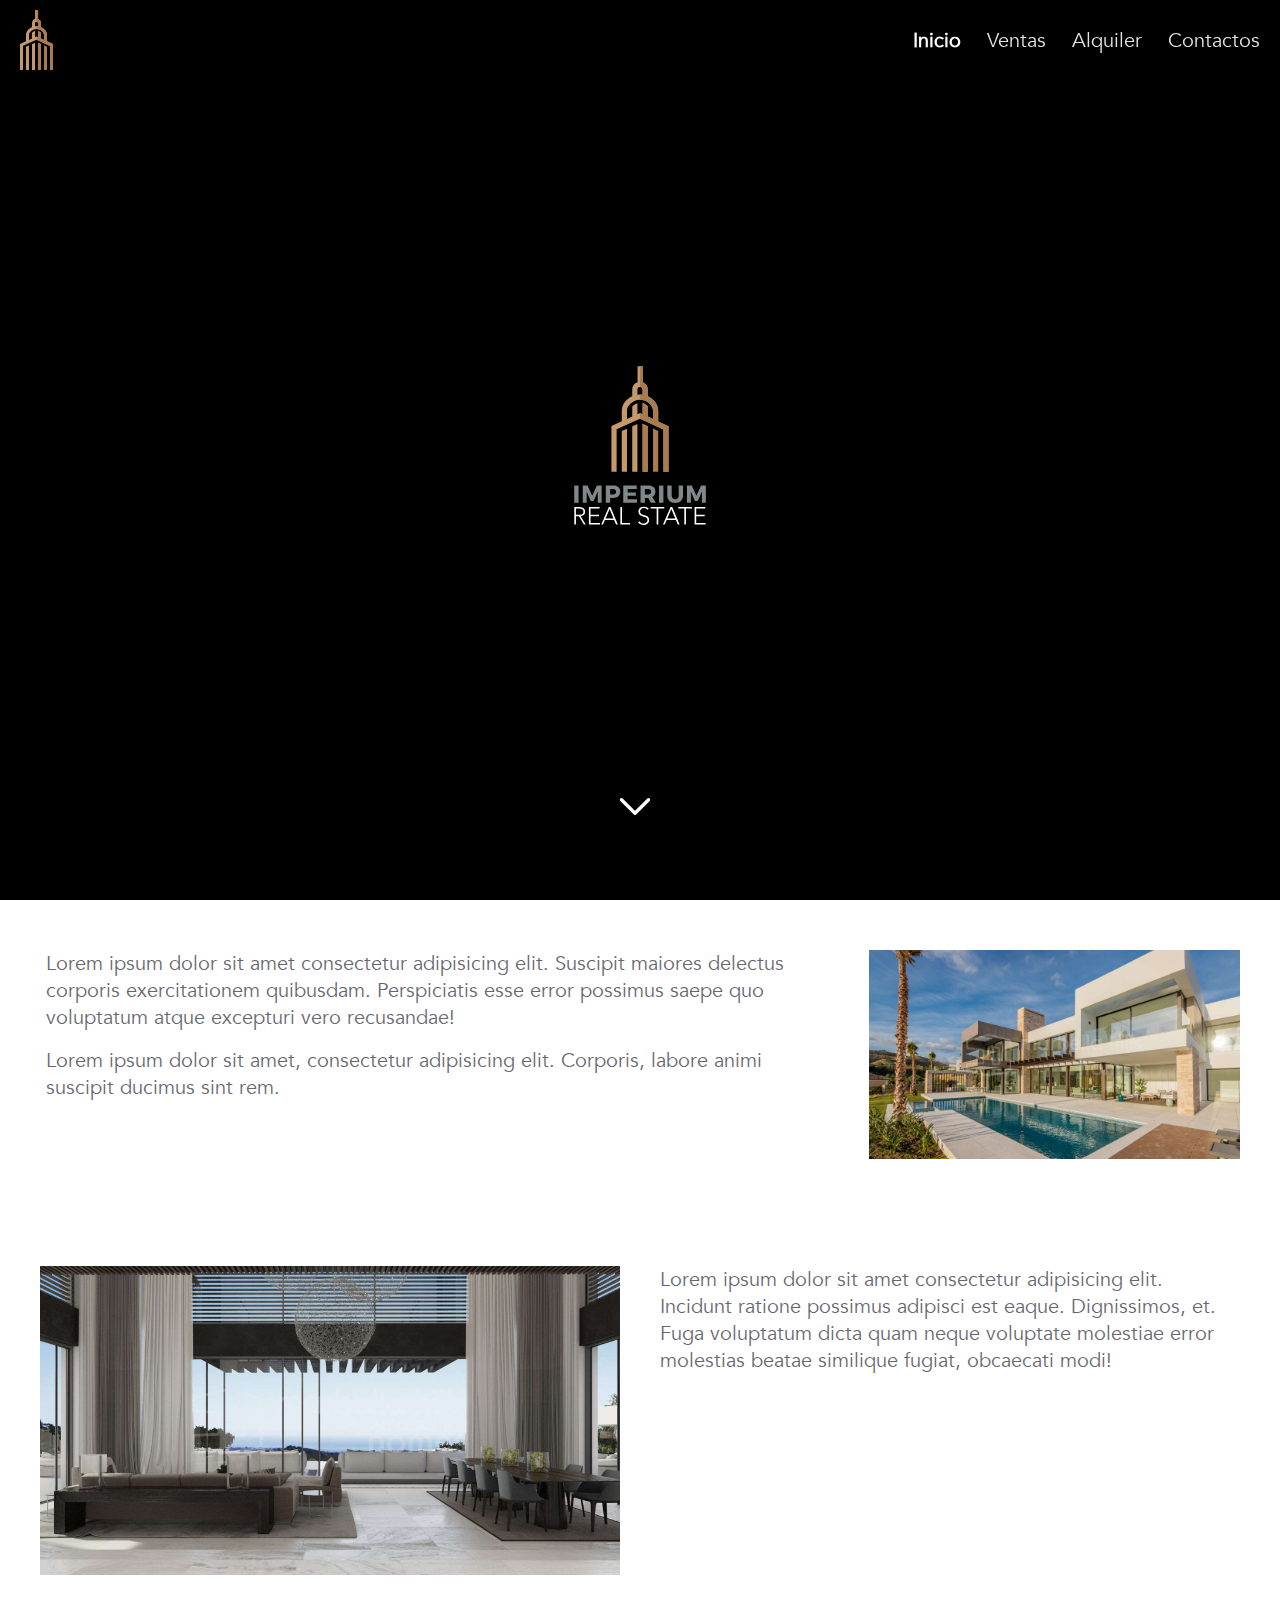
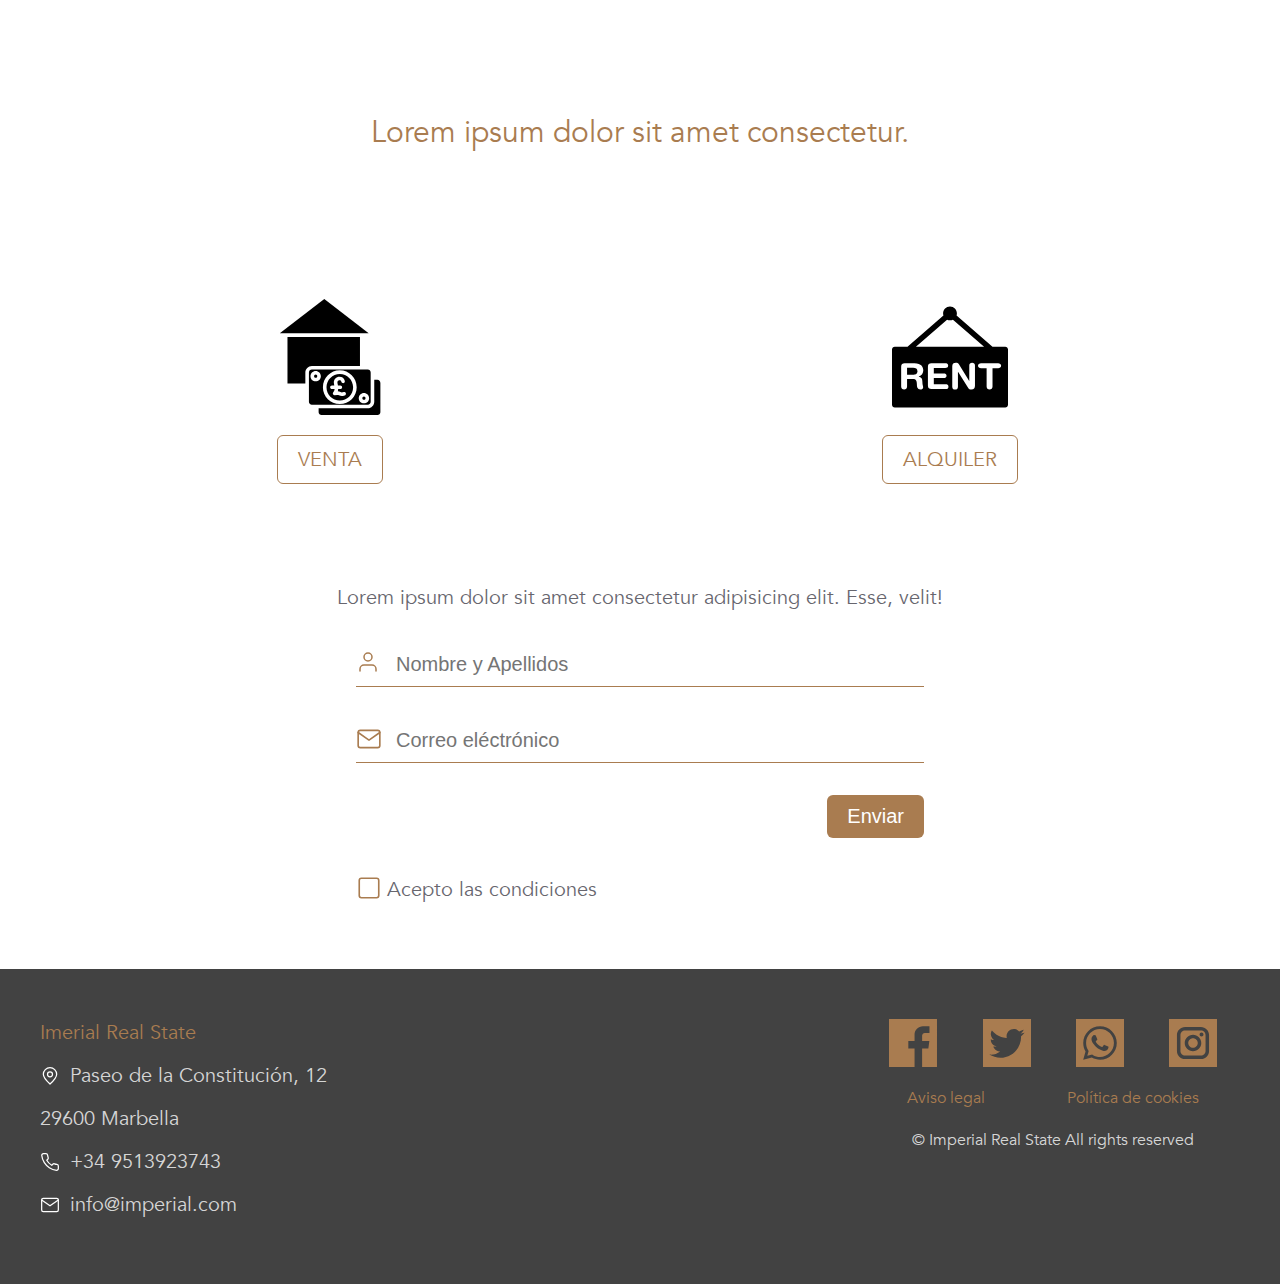
<file: index.html>
<!DOCTYPE html>
<html lang="es">
<head>
    <meta charset="UTF-8">
    <meta http-equiv="X-UA-Compatible" content="IE=edge">
    <meta name="viewport" content="width=device-width, initial-scale=1.0">
    <title>Inicio</title>
    <link rel="stylesheet" href="css/styles.css">
    <script src="js/jquery-3.4.1.min.js"></script>
    <script src="js/main.js"></script>
</head>
<body>
    <header class="transparente">
        <img src="img/logo.svg" alt="Logo">
        <nav>
            <a href="#" class="activo">Inicio</a>
            <a href="ventas.html">Ventas</a>
            <a href="#">Alquiler</a>
            <a href="contacto.html">Contactos</a>
        </nav>
    </header>
    <div class="hero">
        <div></div>
        <div></div>
        <div></div>
        <div class="hero-logo">
        <img src="img/logo-frame.svg" alt="Logo">
        </div>
        <a href="#pr" class="hero-down">
            <img src="img/down.svg" alt="flecha abajo">
        </a>
    </div>
    <div id="burger">
        <div class="barra superior"></div>
        <div class="barra media"></div>
        <div class="barra inferior"></div>
    </div>
    <div class="menu">
        <nav>
            <a href="#">Inicio</a>
            <hr>
            <a href="ventas.html">Ventas</a>
            <hr>
            <a href="#">Alquiler</a>
            <hr>
            <a href="contacto.html">Contacto</a>
        </nav>
        <p class="copyright">&copy; ACME Inc</p>
    </div>
    <div class="fila primera">
        <span id="pr">&nbsp;</span>
        <div class="col-66">
            <p>Lorem ipsum dolor sit amet consectetur adipisicing elit. Suscipit maiores delectus corporis exercitationem quibusdam. Perspiciatis esse error possimus saepe quo voluptatum atque excepturi vero recusandae!</p>
            <p>Lorem ipsum dolor sit amet, consectetur adipisicing elit. Corporis, labore animi suscipit ducimus sint rem.</p>
        </div>
        <div class="col-33">
            <img src="img/thumb4.jpg" alt="casa">
        </div>
    </div>
    <div class="fila">
        <div class="col-50">
            <img src="img/thumb5.jpg" alt="">
        </div>
        <div class="col-50">
            <p> Lorem ipsum dolor sit amet consectetur adipisicing elit. Incidunt ratione possimus adipisci est eaque. Dignissimos, et. Fuga voluptatum dicta quam neque voluptate molestiae error molestias beatae similique fugiat, obcaecati modi!</p>
        </div>
    </div>
    <div class="fila parallax">
        <div class="col-100">
            <p>Lorem ipsum dolor sit amet consectetur.</p>
        </div>
    </div>
    <div class="fila">
        <div class="col-50 caja-nav flex-column-center">
            <img src="img/comprar.svg" alt="Comprar">
            <a href="ventas.html">VENTA</a>
        </div>
        <div class="col-50 caja-nav flex-column-center">
            <img src="img/alquilar.svg" alt="Alquilar">
            <a href="#">ALQUILER</a>
        </div>
    </div>
    <div class="fila">
        <div class="col-100 flex-column-center">
            <p>Lorem ipsum dolor sit amet consectetur adipisicing elit. Esse, velit!</p>
            <form class="contacto">
                <div class="fila">
                    <input class="usuario" type="text" placeholder="Nombre y Apellidos">
                </div>
                <div class="fila">
                    <input class= "email" type="email" placeholder="Correo eléctrónico">
                </div>
                <div class="fila flex-end">
                    <button type="submit">Enviar</button>
                </div>
                <div class="fila">
                    <input type="checkbox" id="condiciones">
                    <label for="condiciones">Acepto las condiciones</label>
                </div>
            </form>
        </div>
    </div>
    <footer class="fila">
        <div class="col-33">
            <p>Imerial Real State</p>
            <p class="flex-start">
                <img class="m-r-small" src="img/map.svg" alt="Icono de mapa">
                Paseo de la Constitución, 12
            </p>
            <p>29600 Marbella</p>
            <p class="flex-start">
                <img class="m-r-small" src="img/phone.svg" alt="Icono de teléfono">
                +34 9513923743
            </p>
            <p class="flex-start">
                <img class="m-r-small" src="img/mail.svg" alt="Icono de email">
                info@imperial.com
            </p>
        </div>
        <div class="col-33">
            <iframe src="https://www.google.com/maps/embed?pb=!1m18!1m12!1m3!1d3206.938720857138!2d-4.896509599999975!3d36.50734130000001!2m3!1f0!2f0!3f0!3m2!1i1024!2i768!4f13.1!3m3!1m2!1s0xd732801b5cc8f1b%3A0xda7de48a6d7afd20!2zQy4gR3JlZ29yaW8gTWFyYcOxw7NuLCA4LCAyOTYwMiBNYXJiZWxsYSwgTcOhbGFnYQ!5e0!3m2!1ses!2ses!4v1664740744257!5m2!1ses!2ses" width="100%" height="100%" style="border:0;" allowfullscreen="" loading="lazy" referrerpolicy="no-referrer-when-downgrade"></iframe>
        </div>
        <div class="col-33">
            <div class="flex-around">
                <img class="rrss" src="img/facebook.svg" alt="Icono de Facebook">
                <img class="rrss" src="img/twitter.svg" alt="Icono de Twitter">
                <img class="rrss" src="img/whatsapp.svg" alt="Icono de Whatsapp">
                <img class="rrss" src="img/instagram.svg" alt="Icono de Instagram">
            </div>
            <div class="flex-around m-t">
                <a href="contacto.html#aviso">Aviso legal</a>
                <a href="contacto.html#cookies">Política de cookies</a>
            </div>
            <p class="copyright m-t">&copy; Imperial Real State All rights reserved</p>
        </div>
    </footer>
</body>
</html>
</file>
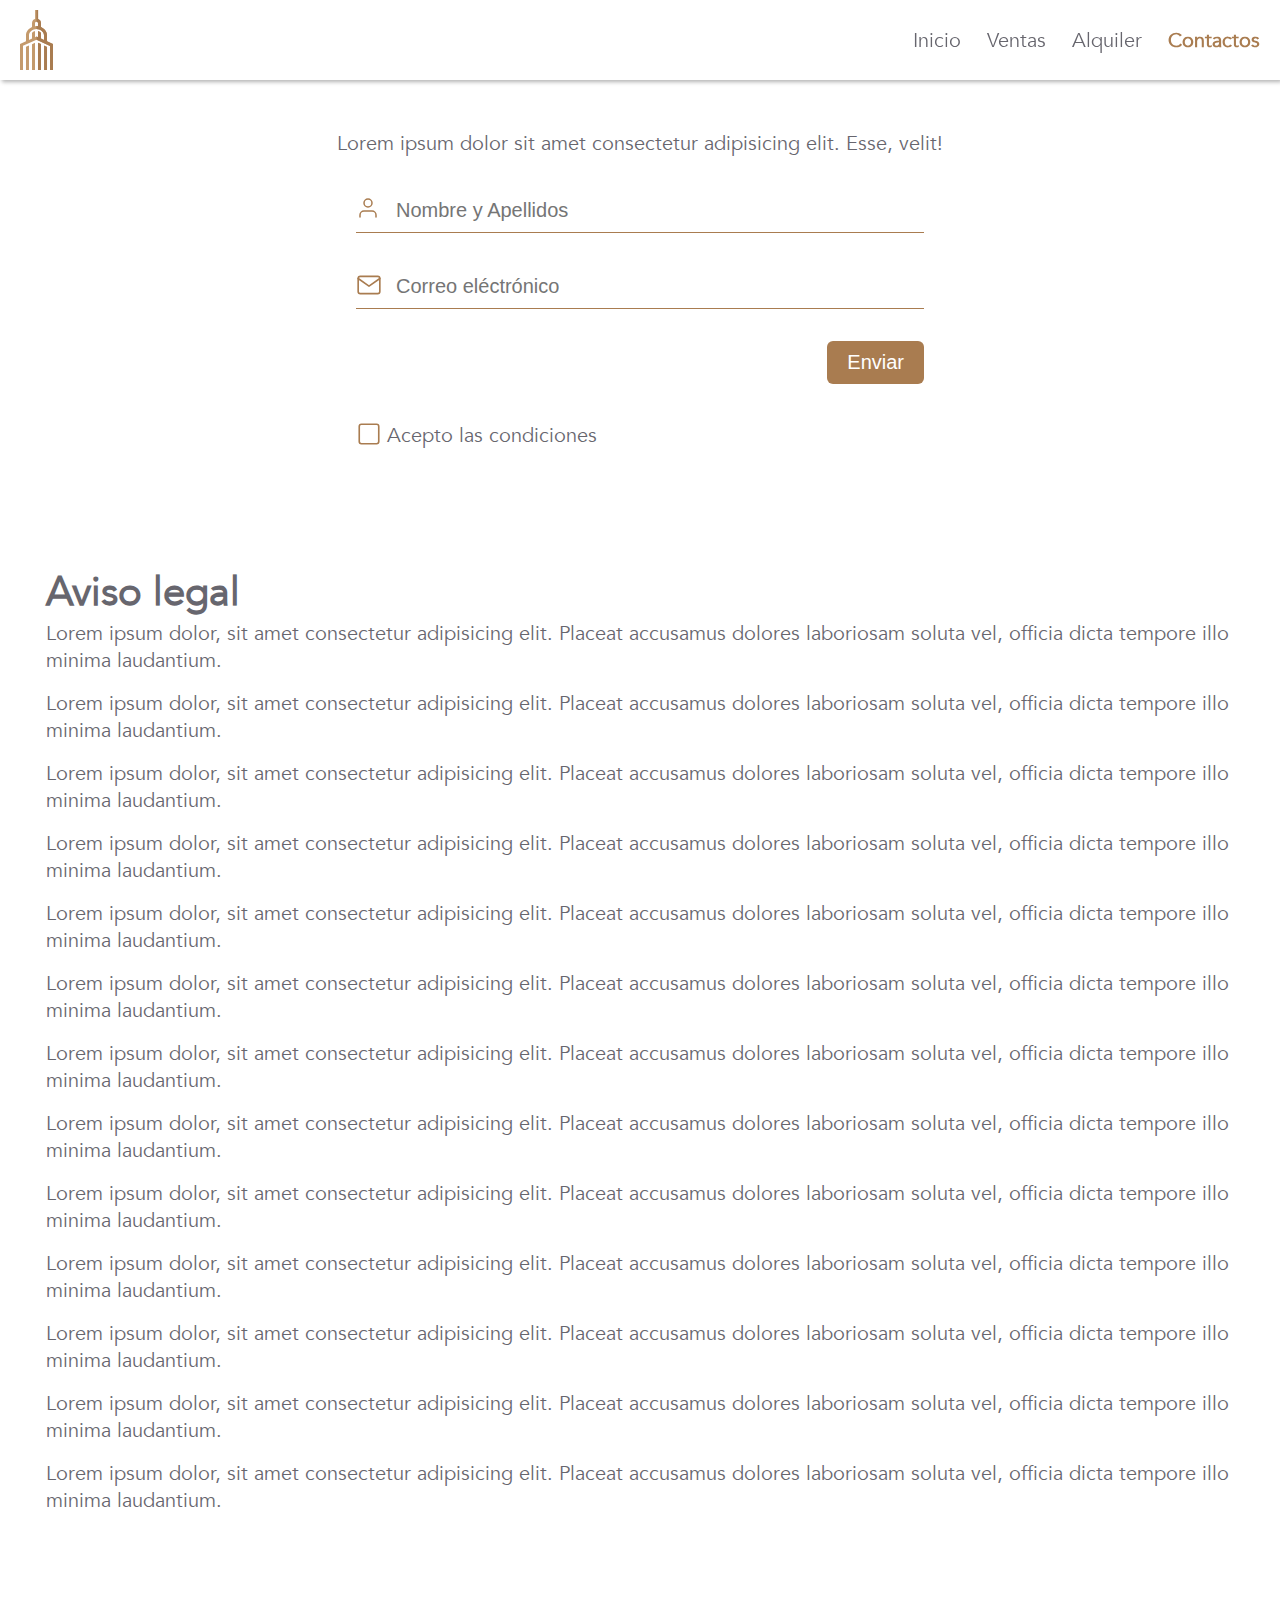
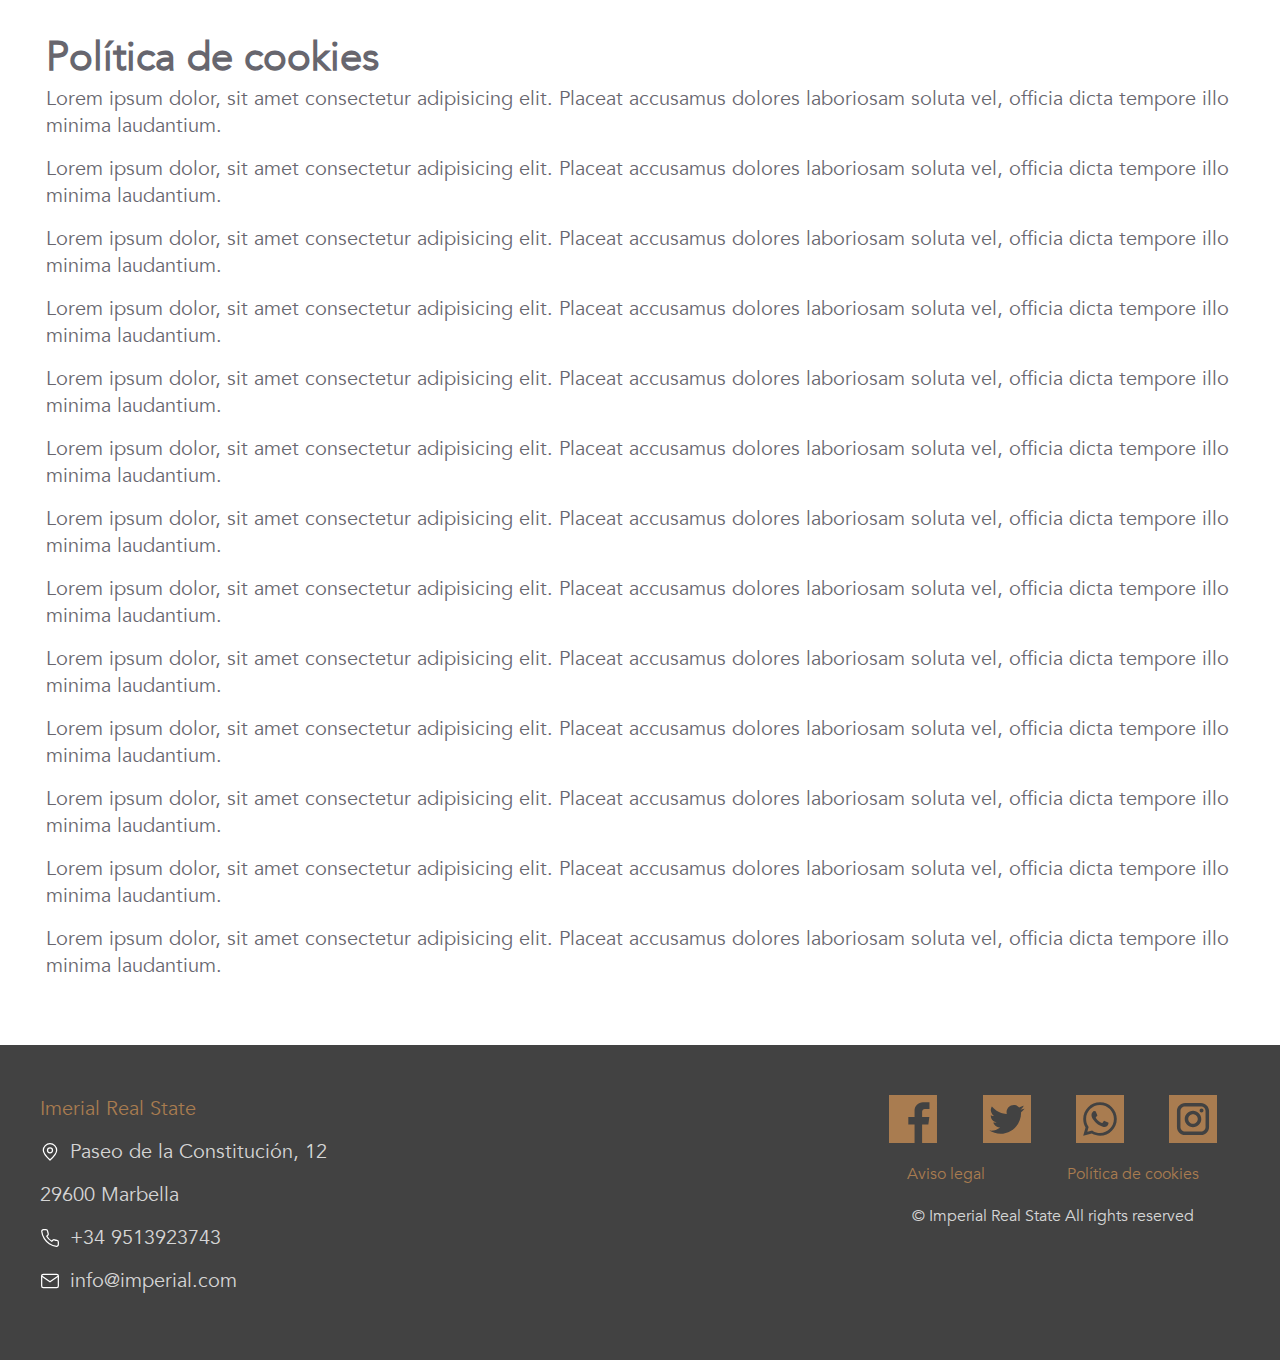
<file: contacto.html>
<!DOCTYPE html>
<html lang="es">
<head>
    <meta charset="UTF-8">
    <meta http-equiv="X-UA-Compatible" content="IE=edge">
    <meta name="viewport" content="width=device-width, initial-scale=1.0">
    <title>Contacto</title>
    <link rel="stylesheet" href="css/styles.css">
    <script src="js/jquery-3.4.1.min.js"></script>
    <script src="js/main.js"></script>
</head>
<body>
    <header>
        <img src="img/logo.svg" alt="Logo">
        <nav>
            <a href="index.html">Inicio</a>
            <a href="ventas.html">Ventas</a>
            <a href="#">Alquiler</a>
            <a href="#" class="activo">Contactos</a>
        </nav>
    </header>
    <div id="burger">
        <div class="barra superior"></div>
        <div class="barra media"></div>
        <div class="barra inferior"></div>
    </div>
    <div class="menu">
        <nav>
            <a href="index.html">Inicio</a>
            <hr>
            <a href="ventas.html">Ventas</a>
            <hr>
            <a href="#">Alquiler</a>
            <hr>
            <a href="#">Contacto</a>
        </nav>
        <p class="copyright">&copy; ACME Inc</p>
    </div>
    <div class="fila contacto">
        <div class="col-100 flex-column-center">
            <p>Lorem ipsum dolor sit amet consectetur adipisicing elit. Esse, velit!</p>
            <form class="contacto">
                <div class="fila">
                    <input class="usuario" type="text" placeholder="Nombre y Apellidos">
                </div>
                <div class="fila">
                    <input class= "email" type="email" placeholder="Correo eléctrónico">
                </div>
                <div class="fila flex-end">
                    <button type="submit">Enviar</button>
                </div>
                <div class="fila">
                    <input type="checkbox" id="condiciones">
                    <label for="condiciones">Acepto las condiciones</label>
                </div>
            </form>
        </div>
    </div>
    <div class="fila">
        <span id="aviso">&nbsp;</span>
        <div class="col-100">
            <h1>Aviso legal</h1>
            <p>Lorem ipsum dolor, sit amet consectetur adipisicing elit. Placeat accusamus dolores laboriosam soluta vel, officia dicta tempore illo minima laudantium.</p>
            <p>Lorem ipsum dolor, sit amet consectetur adipisicing elit. Placeat accusamus dolores laboriosam soluta vel, officia dicta tempore illo minima laudantium.</p>
            <p>Lorem ipsum dolor, sit amet consectetur adipisicing elit. Placeat accusamus dolores laboriosam soluta vel, officia dicta tempore illo minima laudantium.</p>
            <p>Lorem ipsum dolor, sit amet consectetur adipisicing elit. Placeat accusamus dolores laboriosam soluta vel, officia dicta tempore illo minima laudantium.</p>
            <p>Lorem ipsum dolor, sit amet consectetur adipisicing elit. Placeat accusamus dolores laboriosam soluta vel, officia dicta tempore illo minima laudantium.</p>
            <p>Lorem ipsum dolor, sit amet consectetur adipisicing elit. Placeat accusamus dolores laboriosam soluta vel, officia dicta tempore illo minima laudantium.</p>
            <p>Lorem ipsum dolor, sit amet consectetur adipisicing elit. Placeat accusamus dolores laboriosam soluta vel, officia dicta tempore illo minima laudantium.</p>
            <p>Lorem ipsum dolor, sit amet consectetur adipisicing elit. Placeat accusamus dolores laboriosam soluta vel, officia dicta tempore illo minima laudantium.</p>
            <p>Lorem ipsum dolor, sit amet consectetur adipisicing elit. Placeat accusamus dolores laboriosam soluta vel, officia dicta tempore illo minima laudantium.</p>
            <p>Lorem ipsum dolor, sit amet consectetur adipisicing elit. Placeat accusamus dolores laboriosam soluta vel, officia dicta tempore illo minima laudantium.</p>
            <p>Lorem ipsum dolor, sit amet consectetur adipisicing elit. Placeat accusamus dolores laboriosam soluta vel, officia dicta tempore illo minima laudantium.</p>
            <p>Lorem ipsum dolor, sit amet consectetur adipisicing elit. Placeat accusamus dolores laboriosam soluta vel, officia dicta tempore illo minima laudantium.</p>
            <p>Lorem ipsum dolor, sit amet consectetur adipisicing elit. Placeat accusamus dolores laboriosam soluta vel, officia dicta tempore illo minima laudantium.</p>
        </div>
    </div>
    <div class="fila">
        <span id="cookies">&nbsp;</span>
        <div class="col-100">
            <h1>Política de cookies</h1>
            <p>Lorem ipsum dolor, sit amet consectetur adipisicing elit. Placeat accusamus dolores laboriosam soluta vel, officia dicta tempore illo minima laudantium.</p>
            <p>Lorem ipsum dolor, sit amet consectetur adipisicing elit. Placeat accusamus dolores laboriosam soluta vel, officia dicta tempore illo minima laudantium.</p>
            <p>Lorem ipsum dolor, sit amet consectetur adipisicing elit. Placeat accusamus dolores laboriosam soluta vel, officia dicta tempore illo minima laudantium.</p>
            <p>Lorem ipsum dolor, sit amet consectetur adipisicing elit. Placeat accusamus dolores laboriosam soluta vel, officia dicta tempore illo minima laudantium.</p>
            <p>Lorem ipsum dolor, sit amet consectetur adipisicing elit. Placeat accusamus dolores laboriosam soluta vel, officia dicta tempore illo minima laudantium.</p>
            <p>Lorem ipsum dolor, sit amet consectetur adipisicing elit. Placeat accusamus dolores laboriosam soluta vel, officia dicta tempore illo minima laudantium.</p>
            <p>Lorem ipsum dolor, sit amet consectetur adipisicing elit. Placeat accusamus dolores laboriosam soluta vel, officia dicta tempore illo minima laudantium.</p>
            <p>Lorem ipsum dolor, sit amet consectetur adipisicing elit. Placeat accusamus dolores laboriosam soluta vel, officia dicta tempore illo minima laudantium.</p>
            <p>Lorem ipsum dolor, sit amet consectetur adipisicing elit. Placeat accusamus dolores laboriosam soluta vel, officia dicta tempore illo minima laudantium.</p>
            <p>Lorem ipsum dolor, sit amet consectetur adipisicing elit. Placeat accusamus dolores laboriosam soluta vel, officia dicta tempore illo minima laudantium.</p>
            <p>Lorem ipsum dolor, sit amet consectetur adipisicing elit. Placeat accusamus dolores laboriosam soluta vel, officia dicta tempore illo minima laudantium.</p>
            <p>Lorem ipsum dolor, sit amet consectetur adipisicing elit. Placeat accusamus dolores laboriosam soluta vel, officia dicta tempore illo minima laudantium.</p>
            <p>Lorem ipsum dolor, sit amet consectetur adipisicing elit. Placeat accusamus dolores laboriosam soluta vel, officia dicta tempore illo minima laudantium.</p>
        </div>
    </div>
    <footer class="fila">
        <div class="col-33">
            <p>Imerial Real State</p>
            <p class="flex-start">
                <img class="m-r-small" src="img/map.svg" alt="Icono de mapa">
                Paseo de la Constitución, 12
            </p>
            <p>29600 Marbella</p>
            <p class="flex-start">
                <img class="m-r-small" src="img/phone.svg" alt="Icono de teléfono">
                +34 9513923743
            </p>
            <p class="flex-start">
                <img class="m-r-small" src="img/mail.svg" alt="Icono de email">
                info@imperial.com
            </p>
        </div>
        <div class="col-33">
            <iframe src="https://www.google.com/maps/embed?pb=!1m18!1m12!1m3!1d3206.938720857138!2d-4.896509599999975!3d36.50734130000001!2m3!1f0!2f0!3f0!3m2!1i1024!2i768!4f13.1!3m3!1m2!1s0xd732801b5cc8f1b%3A0xda7de48a6d7afd20!2zQy4gR3JlZ29yaW8gTWFyYcOxw7NuLCA4LCAyOTYwMiBNYXJiZWxsYSwgTcOhbGFnYQ!5e0!3m2!1ses!2ses!4v1664740744257!5m2!1ses!2ses" width="100%" height="100%" style="border:0;" allowfullscreen="" loading="lazy" referrerpolicy="no-referrer-when-downgrade"></iframe>
        </div>
        <div class="col-33">
            <div class="flex-around">
                <img class="rrss" src="img/facebook.svg" alt="Icono de Facebook">
                <img class="rrss" src="img/twitter.svg" alt="Icono de Twitter">
                <img class="rrss" src="img/whatsapp.svg" alt="Icono de Whatsapp">
                <img class="rrss" src="img/instagram.svg" alt="Icono de Instagram">
            </div>
            <div class="flex-around m-t">
                <a href="#aviso">Aviso legal</a>
                <a href="#cookies">Política de cookies</a>
            </div>
            <p class="copyright m-t">&copy; Imperial Real State All rights reserved</p>
        </div>
    </footer>
</body>
</html>
</file>
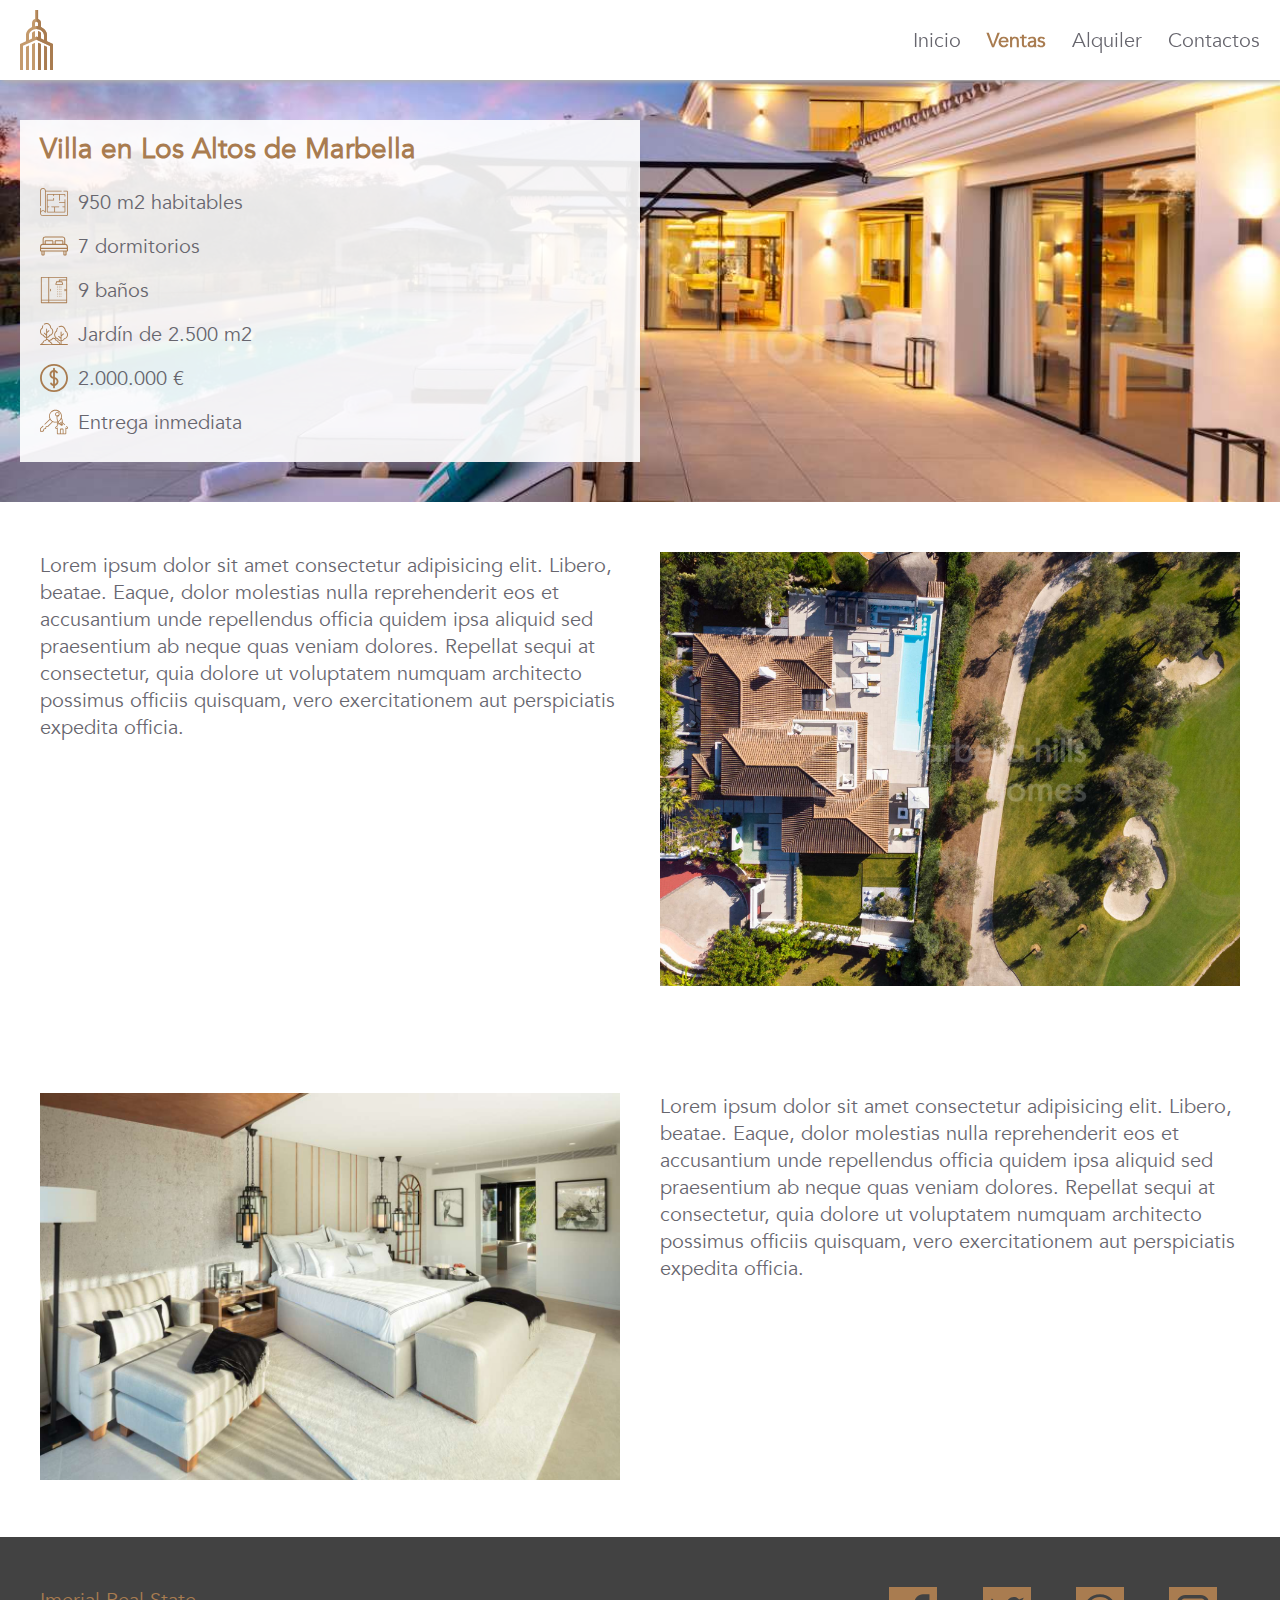
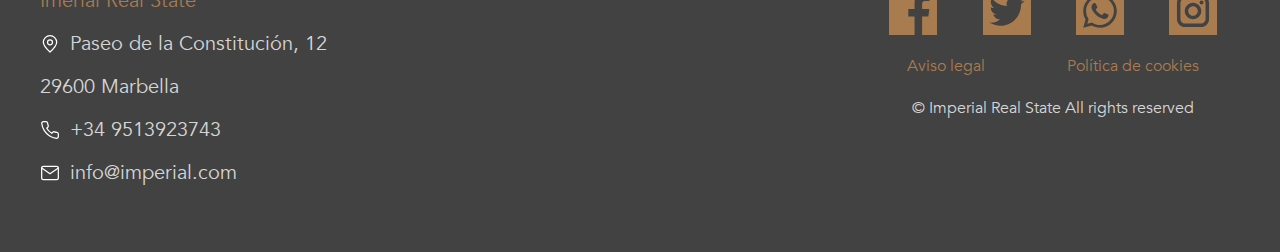
<file: propiedad1.html>
<!DOCTYPE html>
<html lang="es">
<head>
    <meta charset="UTF-8">
    <meta http-equiv="X-UA-Compatible" content="IE=edge">
    <meta name="viewport" content="width=device-width, initial-scale=1.0">
    <title>Propiedad 1</title>
    <link rel="stylesheet" href="css/styles.css">
    <script src="js/jquery-3.4.1.min.js"></script>
    <script src="js/main.js"></script>
</head>
<body>
    <header>
        <img src="img/logo.svg" alt="Logo">
        <nav>
            <a href="index.html">Inicio</a>
            <a href="ventas.html" class="activo">Ventas</a>
            <a href="#">Alquiler</a>
            <a href="contacto.html">Contactos</a>
        </nav>
    </header>
    <div id="burger">
        <div class="barra superior"></div>
        <div class="barra media"></div>
        <div class="barra inferior"></div>
    </div>
    <div class="menu">
        <nav>
            <a href="index.html">Inicio</a>
            <hr>
            <a href="ventas.html">Ventas</a>
            <hr>
            <a href="#">Alquiler</a>
            <hr>
            <a href="contacto.html">Contacto</a>
        </nav>
        <p class="copyright">&copy; ACME Inc</p>
    </div>
    <div class="fila propiedad">
        <div class="col-50">
            <h1 class="m-b">Villa en Los Altos de Marbella</h1>
            <p class="flex-start">
                <img class="m-r-small" src="img/blueprint.svg" alt="Icono plano">
                950 m2 habitables
            </p>
            <p class="flex-start">
                <img class="m-r-small" src="img/bed.svg" alt="Icono dormitorios">
                7 dormitorios
            </p>
            <p class="flex-start">
                <img class="m-r-small" src="img/bath.svg" alt="Icono baños">
                9 baños
            </p>
            <p class="flex-start">
                <img class="m-r-small" src="img/tree.svg" alt="Icono jardín">
                Jardín de 2.500 m2
            </p>
            <p class="flex-start">
                <img class="m-r-small" src="img/money.svg" alt="Icono monedas">
                2.000.000 €
            </p>
            <p class="flex-start">
                <img class="m-r-small" src="img/contract.svg" alt="Icono contrato">
                Entrega inmediata
            </p>
        </div>
    </div>
    <div class="fila">
        <div class="col-50">
            <p>Lorem ipsum dolor sit amet consectetur adipisicing elit. Libero, beatae. Eaque, dolor molestias nulla reprehenderit eos et accusantium unde repellendus officia quidem ipsa aliquid sed praesentium ab neque quas veniam dolores. Repellat sequi at consectetur, quia dolore ut voluptatem numquam architecto possimus officiis quisquam, vero exercitationem aut perspiciatis expedita officia.</p>
        </div>
        <div class="col-50">
            <img src="img/property2.jpg" alt="Imagen de vivienda">
        </div>
    </div>
    <div class="fila">
        <div class="col-50">
            <img src="img/property3.jpg" alt="Imagen de vivienda">
        </div>
        <div class="col-50">
            <p>Lorem ipsum dolor sit amet consectetur adipisicing elit. Libero, beatae. Eaque, dolor molestias nulla reprehenderit eos et accusantium unde repellendus officia quidem ipsa aliquid sed praesentium ab neque quas veniam dolores. Repellat sequi at consectetur, quia dolore ut voluptatem numquam architecto possimus officiis quisquam, vero exercitationem aut perspiciatis expedita officia.</p>
        </div>
    </div>
    <footer class="fila">
        <div class="col-33">
            <p>Imerial Real State</p>
            <p class="flex-start">
                <img class="m-r-small" src="img/map.svg" alt="Icono de mapa">
                Paseo de la Constitución, 12
            </p>
            <p>29600 Marbella</p>
            <p class="flex-start">
                <img class="m-r-small" src="img/phone.svg" alt="Icono de teléfono">
                +34 9513923743
            </p>
            <p class="flex-start">
                <img class="m-r-small" src="img/mail.svg" alt="Icono de email">
                info@imperial.com
            </p>
        </div>
        <div class="col-33">
            <iframe src="https://www.google.com/maps/embed?pb=!1m18!1m12!1m3!1d3206.938720857138!2d-4.896509599999975!3d36.50734130000001!2m3!1f0!2f0!3f0!3m2!1i1024!2i768!4f13.1!3m3!1m2!1s0xd732801b5cc8f1b%3A0xda7de48a6d7afd20!2zQy4gR3JlZ29yaW8gTWFyYcOxw7NuLCA4LCAyOTYwMiBNYXJiZWxsYSwgTcOhbGFnYQ!5e0!3m2!1ses!2ses!4v1664740744257!5m2!1ses!2ses" width="100%" height="100%" style="border:0;" allowfullscreen="" loading="lazy" referrerpolicy="no-referrer-when-downgrade"></iframe>
        </div>
        <div class="col-33">
            <div class="flex-around">
                <img class="rrss" src="img/facebook.svg" alt="Icono de Facebook">
                <img class="rrss" src="img/twitter.svg" alt="Icono de Twitter">
                <img class="rrss" src="img/whatsapp.svg" alt="Icono de Whatsapp">
                <img class="rrss" src="img/instagram.svg" alt="Icono de Instagram">
            </div>
            <div class="flex-around m-t">
                <a href="contacto.html#aviso">Aviso legal</a>
                <a href="contacto.html#cookies">Política de cookies</a>
            </div>
            <p class="copyright m-t">&copy; Imperial Real State All rights reserved</p>
        </div>
    </footer>
</body>
</html>
</file>
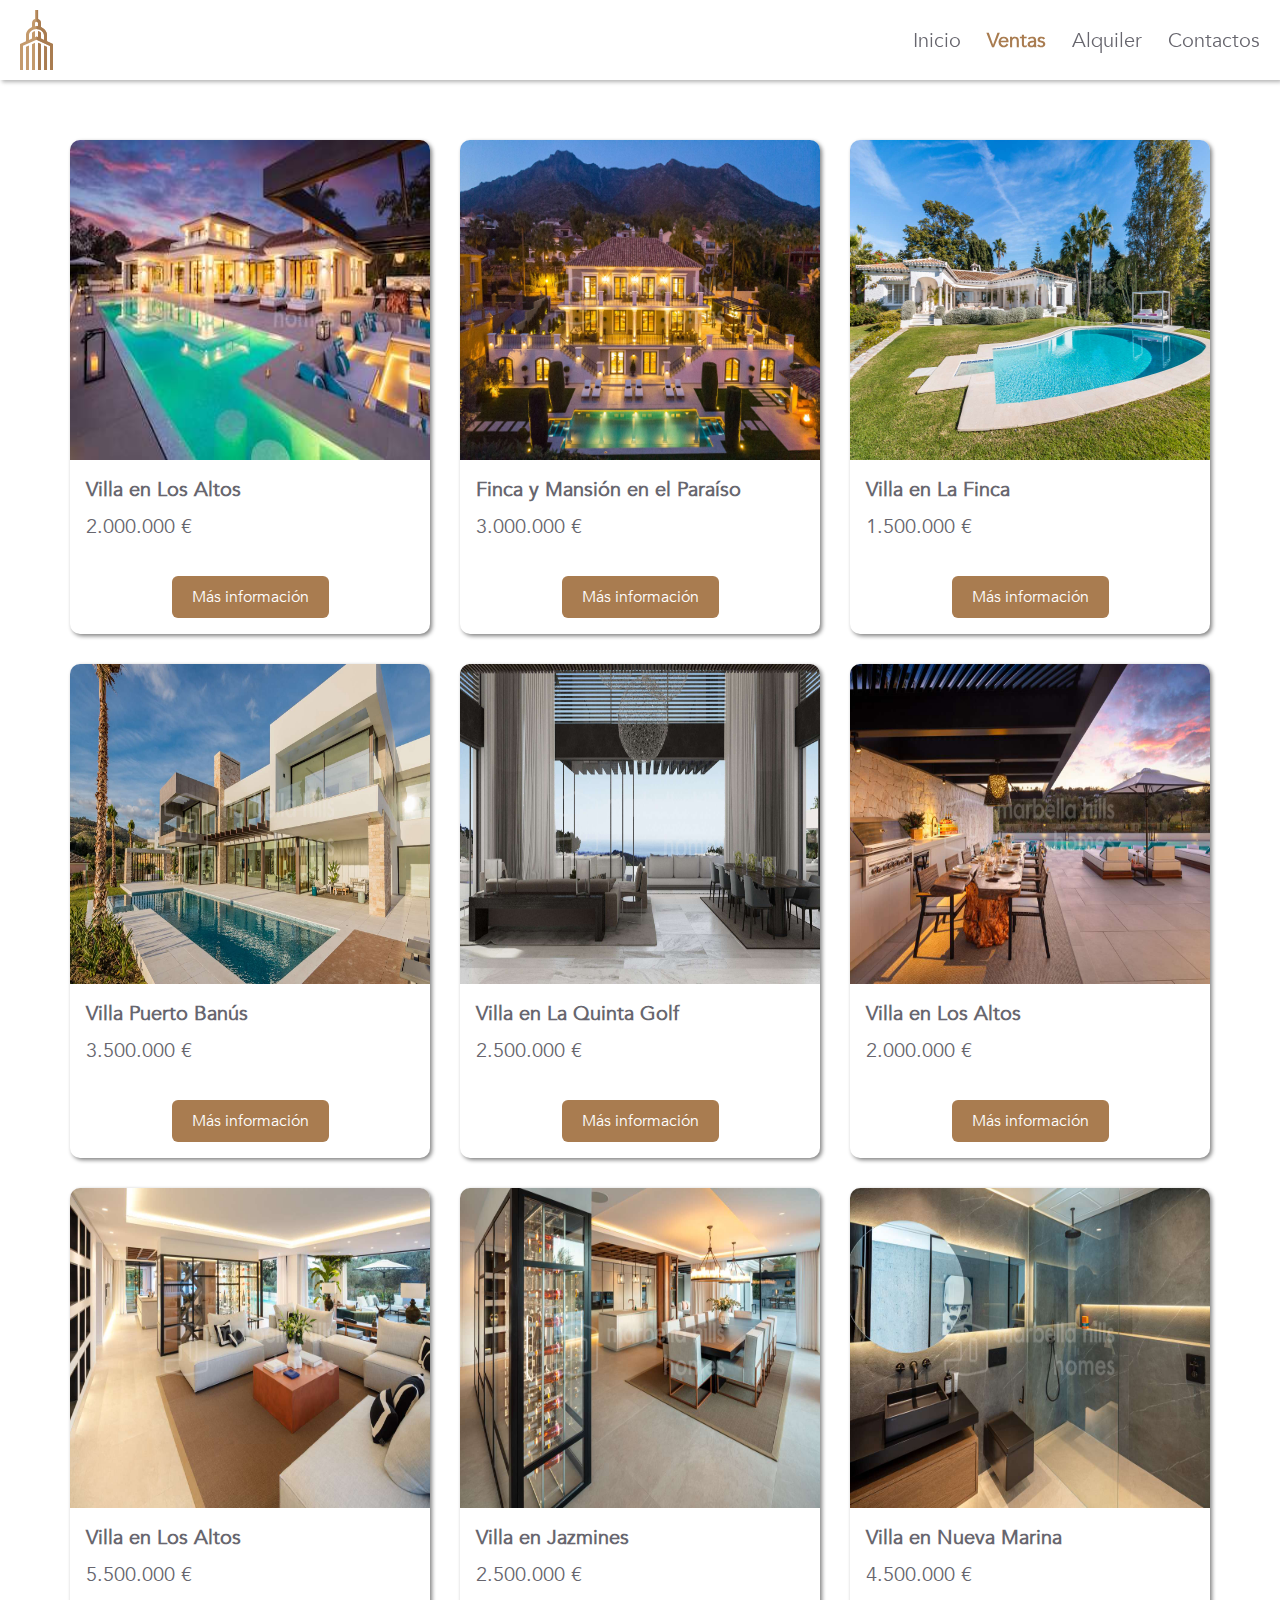
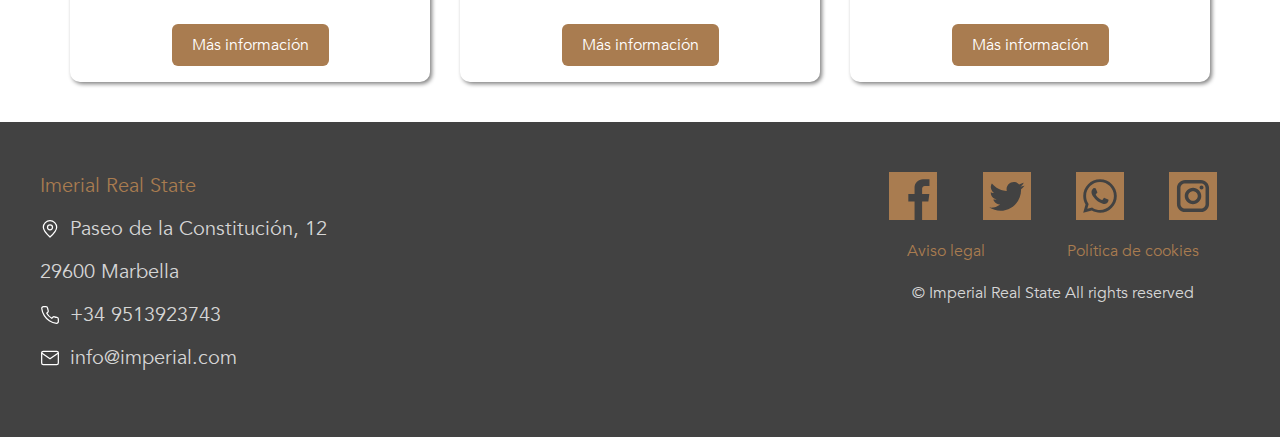
<file: ventas.html>
<!DOCTYPE html>
<html lang="es">
<head>
    <meta charset="UTF-8">
    <meta http-equiv="X-UA-Compatible" content="IE=edge">
    <meta name="viewport" content="width=device-width, initial-scale=1.0">
    <title>Ventas</title>
    <link rel="stylesheet" href="css/styles.css">
    <script src="js/jquery-3.4.1.min.js"></script>
    <script src="js/main.js"></script>
</head>
<body>
    <header>
        <img src="img/logo.svg" alt="Logo">
        <nav>
            <a href="index.html">Inicio</a>
            <a href="#" class="activo">Ventas</a>
            <a href="#">Alquiler</a>
            <a href="#">Contactos</a>
        </nav>
    </header>
    <div id="burger">
        <div class="barra superior"></div>
        <div class="barra media"></div>
        <div class="barra inferior"></div>
    </div>
    <div class="menu">
        <nav>
            <a href="index.html">Inicio</a>
            <hr>
            <a href="#">Ventas</a>
            <hr>
            <a href="#">Alquiler</a>
            <hr>
            <a href="#">Contacto</a>
        </nav>
        <p class="copyright">&copy; ACME Inc</p>
    </div>
    <div class="fila grid">
        <div class="card">
            <img src="img/thumb1.jpeg" alt="Imagen de casa">
            <div class="footer-card">
                <div>
                    <p>Villa en Los Altos</p>
                    <p>2.000.000 €</p>
                </div>
                <a href="propiedad1.html">Más información</a>
            </div>
        </div>
        <div class="card">
            <img src="img/thumb2.jpg" alt="Imagen de casa">
            <div class="footer-card">
                <div>
                    <p>Finca y Mansión en el Paraíso</p>
                    <p>3.000.000 €</p>
                </div>
                <a href="#">Más información</a>
            </div>
        </div>
        <div class="card">
            <img src="img/thumb3.jpg" alt="Imagen de casa">
            <div class="footer-card">
                <div>
                    <p>Villa en La Finca</p>
                    <p>1.500.000 €</p>
                </div>
                <a href="#">Más información</a>
            </div>
        </div>
        <div class="card">
            <img src="img/thumb4.jpg" alt="Imagen de casa">
            <div class="footer-card">
                <div>
                    <p>Villa Puerto Banús</p>
                    <p>3.500.000 €</p>
                </div>
                <a href="#">Más información</a>
            </div>
        </div>
        <div class="card">
            <img src="img/thumb5.jpg" alt="Imagen de casa">
            <div class="footer-card">
                <div>
                    <p>Villa en La Quinta Golf</p>
                    <p>2.500.000 €</p>
                </div>
                <a href="#">Más información</a>
            </div>
        </div>
        <div class="card">
            <img src="img/thumb6.jpg" alt="Imagen de casa">
            <div class="footer-card">
                <div>
                    <p>Villa en Los Altos</p>
                    <p>2.000.000 €</p>
                </div>
                <a href="#">Más información</a>
            </div>
        </div>
        <div class="card">
            <img src="img/thumb8.jpg" alt="Imagen de casa">
            <div class="footer-card">
                <div>
                    <p>Villa en Los Altos</p>
                    <p>5.500.000 €</p>
                </div>
                <a href="#">Más información</a>
            </div>
        </div>
        <div class="card">
            <img src="img/thumb9.jpg" alt="Imagen de casa">
            <div class="footer-card">
                <div>
                    <p>Villa en Jazmines</p>
                    <p>2.500.000 €</p>
                </div>
                <a href="#">Más información</a>
            </div>
        </div>
        <div class="card">
            <img src="img/thumb10.jpg" alt="Imagen de casa">
            <div class="footer-card">
                <div>
                    <p>Villa en Nueva Marina</p>
                    <p>4.500.000 €</p>
                </div>
                <a href="#">Más información</a>
            </div>
        </div>
    </div>
    <footer class="fila">
        <div class="col-33">
            <p>Imerial Real State</p>
            <p class="flex-start">
                <img class="m-r-small" src="img/map.svg" alt="Icono de mapa">
                Paseo de la Constitución, 12
            </p>
            <p>29600 Marbella</p>
            <p class="flex-start">
                <img class="m-r-small" src="img/phone.svg" alt="Icono de teléfono">
                +34 9513923743
            </p>
            <p class="flex-start">
                <img class="m-r-small" src="img/mail.svg" alt="Icono de email">
                info@imperial.com
            </p>
        </div>
        <div class="col-33">
            <iframe src="https://www.google.com/maps/embed?pb=!1m18!1m12!1m3!1d3206.938720857138!2d-4.896509599999975!3d36.50734130000001!2m3!1f0!2f0!3f0!3m2!1i1024!2i768!4f13.1!3m3!1m2!1s0xd732801b5cc8f1b%3A0xda7de48a6d7afd20!2zQy4gR3JlZ29yaW8gTWFyYcOxw7NuLCA4LCAyOTYwMiBNYXJiZWxsYSwgTcOhbGFnYQ!5e0!3m2!1ses!2ses!4v1664740744257!5m2!1ses!2ses" width="100%" height="100%" style="border:0;" allowfullscreen="" loading="lazy" referrerpolicy="no-referrer-when-downgrade"></iframe>
        </div>
        <div class="col-33">
            <div class="flex-around">
                <img class="rrss" src="img/facebook.svg" alt="Icono de Facebook">
                <img class="rrss" src="img/twitter.svg" alt="Icono de Twitter">
                <img class="rrss" src="img/whatsapp.svg" alt="Icono de Whatsapp">
                <img class="rrss" src="img/instagram.svg" alt="Icono de Instagram">
            </div>
            <div class="flex-around m-t">
                <a href="contacto.html#aviso">Aviso legal</a>
                <a href="contacto.html#cookies">Política de cookies</a>
            </div>
            <p class="copyright m-t">&copy; Imperial Real State All rights reserved</p>
        </div>
    </footer>
</body>
</html>
</file>
<file: css/styles.css>
/* Fuentes */
@font-face {
    font-family: "Avenir";
    src: url('../fonts/Avenir-Book.ttf');
}

* {
    margin: 0;
    padding: 0;
    box-sizing: border-box;
}

a {
    text-decoration: none;
    cursor: pointer;
    color: inherit;
}

/* Generales */
html {
    font-size: 20px;
}

@media (max-width: 480px) {
    html {
        font-size: 18px;
    }
}

body {
    font-family: "Avenir";
    color: #67666e;
}

img {
    max-width: 100%;
}

p {
    margin-bottom: 0.8rem;
}

/* Hero  */
.hero {
    width: 100%;
    height: 100vh;
    background-color: black;
    position: absolute;
    top: 0;
    left: 0;
    overflow: hidden;
}

@keyframes heroAnimation {
    0% {
        opacity: 0;
        animation-timing-function: ease-in;
    }
    12% {opacity: 1;}

    25% { transform: scale(1.2);}

    75% {
        opacity: 0;
        transform: scale(1.1);
    }
    
    100% { opacity: 0;}
}

.hero div {
    width: 100%;
    height: 100vh;
    position: absolute;
    top: 0;
    left: 0;
    background-size: cover;
    background-position: center;
    background-repeat: none;
    opacity: 0;
    animation: heroAnimation 18s infinite;
}

.hero div:nth-child(1){
    background-image: url('../img/front1.jpg');
}

.hero div:nth-child(2){
    background-image: url('../img/front2.jpg');
    animation-delay: 6s;
}

.hero div:nth-child(3){
    background-image: url('../img/front3.jpg');
    animation-delay: 12s;
}

.hero .hero-logo {
    position: absolute;
    top: 50%;
    left: 50%;
    transform: translate(-50%, -50%);
    animation: none;
    opacity: 1;
    width: 30%;
    height: auto;
}

.hero .hero-down {
    position: absolute;
    top: 90%;
    left: 50%;
    transform: translate(-50%, -50%);
    animation: none;
    opacity: 1;
    width: 5%;
    height: auto;
}

@media (max-width: 720px) {
    .hero .hero-logo {
        width: 60%;
    }
    .hero .hero-down {
        width: 15%;
    }
}

@media (max-width: 440px) {
    .hero .hero-logo {
        width: 80%;
    }
    .hero .hero-down {
        width: 20%;
    }
}

/* Header  */
header {
    background-color: white;
    box-shadow: 1.5px 1.5px 4px #b3b3b3;
    height: 80px;
    width: 100%;
    position: fixed;
    top: 0;
    left: 0;
    z-index: 10;
    display: flex;
    justify-content: space-between;
    align-items: center;
    padding: 0 1em;
    transition: 300ms all ease-in-out;
}

header.transparente {
    background-color: transparent;
    box-shadow: none;
}

header img {
    height: 60px;
    width: auto;
}

header nav a {
    color: #67666e;
    font-weight: normal;
    margin-left: 1em;
    transition: 150ms ease-in-out all;
}

header.transparente nav a {
    color: rgba(255, 255, 255, 0.9);
}

header nav a.activo,
header nav a:hover {
    color: #a97c50;
    font-weight: bold;
}

header.transparente nav a.activo,
header.transparente nav a:hover {
    color: white;
}

/* Botón burger  */
#burger {
    position: fixed;
    top: 1rem;
    left: 1rem;
    cursor: pointer;
    z-index: 10;
    display: none;
}

#burger .barra {
    width: 30px;
    height: 2px;
    margin: 6px;
    background-color: #a97c50;
    transition: 400ms ease-in-out;
}

#burger.abierto .barra {
    background-color: white;
}

#burger.abierto .barra.superior {
    transform: translateY(8px) rotateZ(45deg);
}

#burger.abierto .barra.media {
    width: 0;
}

#burger.abierto .barra.inferior {
    transform: translateY(-8px) rotateZ(-45deg);
}

@media (max-width: 620px) {
    #burger {
        display: block;
    }

    header {
        justify-content: flex-end;
    }

    header nav {
        display: none;
    }
}

/* Menú lateral  */
.menu {
    width: 360px;
    height: 100vh;
    background-color: #424242;
    position: fixed;
    top: 0;
    left: -360px;
    padding-top: 40px;
    transition: all 700ms ease-in-out;
}

.menu.abierto {
    left: 0px;
}

.menu nav {
    padding: 1rem;
    display: flex;
    flex-direction: column;
}

.menu nav a {
    padding: 0.6rem 0;
    color: rgba(255, 255, 255, 0.75);
    transition: 300ms all ease-in-out;  
}

.menu nav a:hover {
    color: white;
}

.menu .copyright {
    color: rgba(255, 255, 255, 0.75);
    font-size: 0.9rem;
    position: absolute;
    bottom: 0;
    left: 0;
    padding: 0.5rem;
    text-align: center;
    width: 100%;
}

/* Layout  */
.primera {
    margin-top: 100vh;
}

#pr,
#aviso,
#cookies {
    display: block;
    margin-top: -80px;
    padding-bottom: 80px;
}

.fila {
    display: flex;
    padding: 2rem 1rem;
}

.fila.contacto {
    margin-top: 80px;
}

.col-100 {
    width: 100%;
    padding: 0.5rem 1rem;
}

.col-75 {
    width: 75%;
    padding: 0.5rem 1rem;
}

.col-66 {
    width: 66.66666%;
    padding: 0.5rem 1rem;
}

.col-50 {
    width: 50%;
    padding: 0.5rem 1rem;
}

.col-33 {
    width: 33.33333%;
    padding: 0.5rem 1rem;
}

.col-25 {
    width: 25%;
    padding: 0.5rem 1rem;
}

@media (max-width: 720px) {
    .fila {
        flex-direction: column;
        padding: 1rem 0.5rem;
    }

    .col-100,
    .col-75,
    .col-66,
    .col-50,
    .col-33,
    .col-25 {
        width: 100%;
    }
}

.flex-start {
    display: flex;
    justify-content: flex-start;
    align-items: center;
}

.flex-center {
    display: flex;
    justify-content: center;
    align-items: center;
}

.flex-end {
    display: flex;
    justify-content: flex-end;
    text-align: center;
}

.flex-between {
    display: flex;
    justify-content: space-between;
    align-items: center;
}

.flex-around {
    display: flex;
    justify-content: space-around;
    align-items: center;
}

.flex-column-center {
    display: flex;
    flex-direction: column;
    justify-content: center;
    align-items: center;
}

/* Espaciados y márgenes */

.m-t {
    margin-top: 1rem;
}
    
.m-b {
    margin-bottom: 1rem;
}

.m-l {
    margin-left: 1rem;
}

.m-r {
    margin-right: 1rem;
}

.m-t-small {
    margin-top: 0.5rem;
}
    
.m-b-small {
    margin-bottom: 0.5rem;
}

.m-l-small {
    margin-left: 0.5rem;
}

.m-r-small {
    margin-right: 0.5rem;
}

/* Parallax */

.fila.parallax {
    background-image: url('../img/property5.jpg');
    background-size: cover;
    background-position: center;
    background-repeat: no-repeat;
    background-attachment: fixed;
    padding: 2rem 3rem;
}

.fila.parallax div {
    background-color: rgba(255, 255, 255, 0.75);
    padding: 2rem;
}

.fila.parallax div p {
    font-size: 1.5rem;
    color: #a97c50;
    text-align: center;
}

/* Caja de navegación */

.caja-nav img {
    width: 20%;
    margin-bottom: 1em;
}

.caja-nav a {
    border: 1px solid #a97c50;
    background-color: white;
    color: #a97c50;
    font-size: 1rem;
    font-weight: normal;
    padding: 0.5em 1em;
    border-radius: 0.3em;
    cursor: pointer;
    transition: all ease-in-out 300ms;

}

.caja-nav a:hover {
    background-color: #a97c50;
    color: white;
}

/* Formulario contacto */

form.contacto {
    width: 50%;
}

@media (max-width:720px) {
    form.contacto {
        width: 75%;
    }
}

@media (max-width:440px) {
    form.contacto {
        width: 100%;
    }
}

form.contacto .fila {
    padding: 0.8rem;
}

input {
    border: none;
    border-bottom: 1.5px solid #a97c50;
    font-size: 1rem;
    padding: 0.5em 1em;
    width: 100%;
}

input:focus {
    outline: none;
    border-bottom: 1.5px solid #a97c50;
}

input.usuario {
    background-image: url('../img/user.svg');
    background-repeat: no-repeat;
    background-position: 0 7px;
    padding-left: 2em;
}

input.email {
    background-image: url('../img/mail-bronce.svg');
    background-repeat: no-repeat;
    background-position: 0 7px;
    padding-left: 2em;
}

button {
    border: none;
    background-color: #a97c50;
    color: white;
    font-size: 1rem;
    font-weight: normal;
    padding: 0.5em 1em;
    border-radius: 0.3em;
    cursor: pointer;
    transition: all ease-in-out 300ms;

}

button:hover {
    background-color: #794f26;
}

input[type="checkbox"] {
    display: none;
}

input[type="checkbox"] + label::before {
    content: url('../img/square.svg');
    position: relative;
    top: 5px;
    padding-right: 5px;
}

input[type="checkbox"]:checked + label::before {
    content: url('../img/check-square.svg');
}


 /* Footer  */

 footer {
    background-color: #424242;
 }

 footer p {
    color: rgba(255, 255, 255, 0.8);
 }

 footer p:first-child {
    color: #a97c50;
 }

 footer img.rrss {
    height: 48px;
 }

 footer a {
    font-size: 0.8rem;
    color: #a97c50;
    transition: 400ms ease-in-out;
 }

 footer a:hover {
    color: #a56728;
 }

 footer .copyright {
    color: rgba(255, 255, 255, 0.8);
    font-size: 0.8rem;
    text-align: center;
 }

 /* Card */

 .fila.grid {
    margin-top: 100px;
    display: grid;
    grid-template-columns: repeat(auto-fit, 360px);
    grid-gap: 1.5rem;
    justify-content: center;
 }

 .card {
    width: 360px;
    border-radius: 0.5rem;
    box-shadow: 2px 2px 4px grey;
    display: flex;
    flex-direction: column;
    align-items: center;
    overflow: hidden;
 }

 .card img {
    height: 320px;
 }

 .card .footer-card {
    padding: 0.8rem;
    width:100%;
    height: 174px;
    display: flex;
    flex-direction: column;
    justify-content: space-between;
    align-items: flex-start;
 }

 .card .footer-card p {
    margin-bottom: 0.5rem;
 }

 .card .footer-card p:first-child {
    font-weight: bold;
 }

 .card .footer-card a{
    background-color: #a97c50;
    color: white;
    font-size: 0.8rem;
    border-radius: 0.3rem;
    align-self: center;
    padding: 0.5rem 1rem;
    transition: 400ms ease-in-out;
 }

 .card .footer-card a:hover{
    background-color: #794818;
 }

 /* Ficha propiedad  */

 .propiedad {
    margin-top: 80px;
    background-image: url('../img/property5.jpg');
    background-size: cover;
    background-position: center;
    background-repeat: no-repeat;
 }

 .propiedad div:first-child {
    background-color: rgba(255, 255, 255, 0.9);
 }

 .propiedad div:first-child h1 {
    color: #a97c50;
    font-size: 1.4rem;    
}

 .propiedad div:first-child p img {
    width: 28px;
    height: 28px;
 }
</file>
